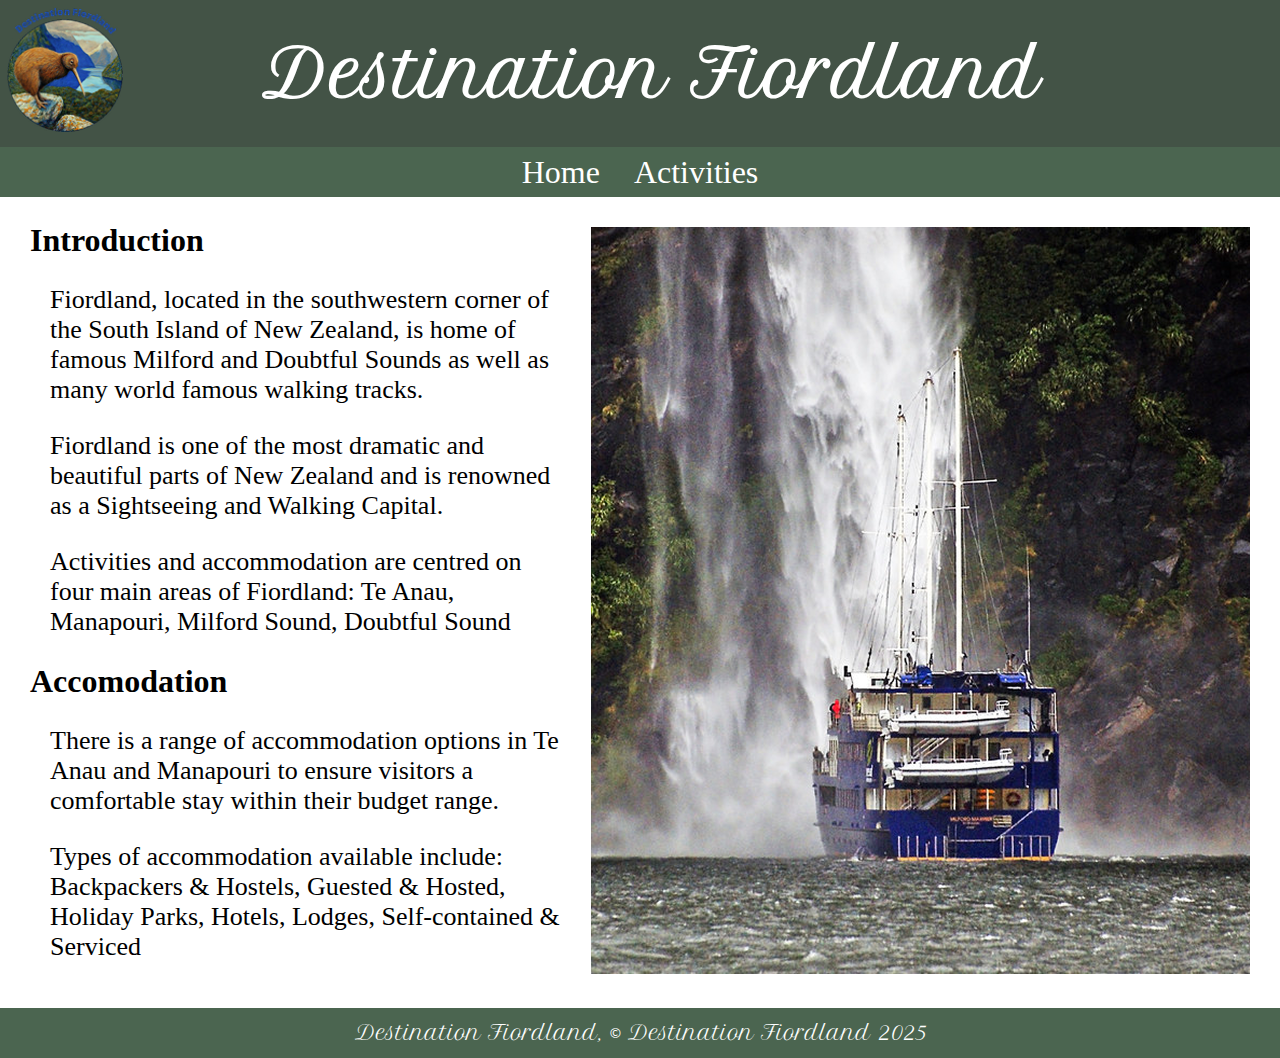
<file: index.html>
<!DOCTYPE html>
<html lang="en">
<head>
    <meta charset="UTF-8">
    <meta name="viewport" content="width=device-width, initial-scale=1.0">
    <link rel="stylesheet" href="styles.css">
    <title>Destination Fiordland</title>
</head>
<body class="index.html">
    <header>
        <img src="logo.png" alt="Logo of a Kiwi" class="logo">
        <h1>Destination Fiordland</h1>
    </header>
    
    <nav>
        <a href="index.html">Home</a>  <a href="activities.html">Activities</a>
    </nav>
    <div>
    <main>
        <h2>Introduction</h2>
        <p>Fiordland, located in the southwestern corner of the South Island of New Zealand, is home of famous Milford and Doubtful Sounds as well as many world famous walking tracks. </p>
        <p>Fiordland is one of the most dramatic and beautiful parts of New Zealand and is renowned as a Sightseeing and Walking Capital.</p>
        <p>Activities and accommodation are centred on four main areas of Fiordland: Te Anau, Manapouri, Milford Sound, Doubtful Sound</p>
            
        <h2>Accomodation</h2>
        <p> There is a range of accommodation options in Te Anau and Manapouri to ensure visitors a comfortable stay within their budget range.</p>
        <p>Types of accommodation available include: Backpackers & Hostels, Guested & Hosted, Holiday Parks, Hotels, Lodges, Self-contained & Serviced</p>
    </main>
        
    <aside><img src="boat.png" alt="Boat" class="Cover"></aside>
    </div>

    <footer>Destination Fiordland, © Destination Fiordland 2025</footer>
</body>
</html>
</file>
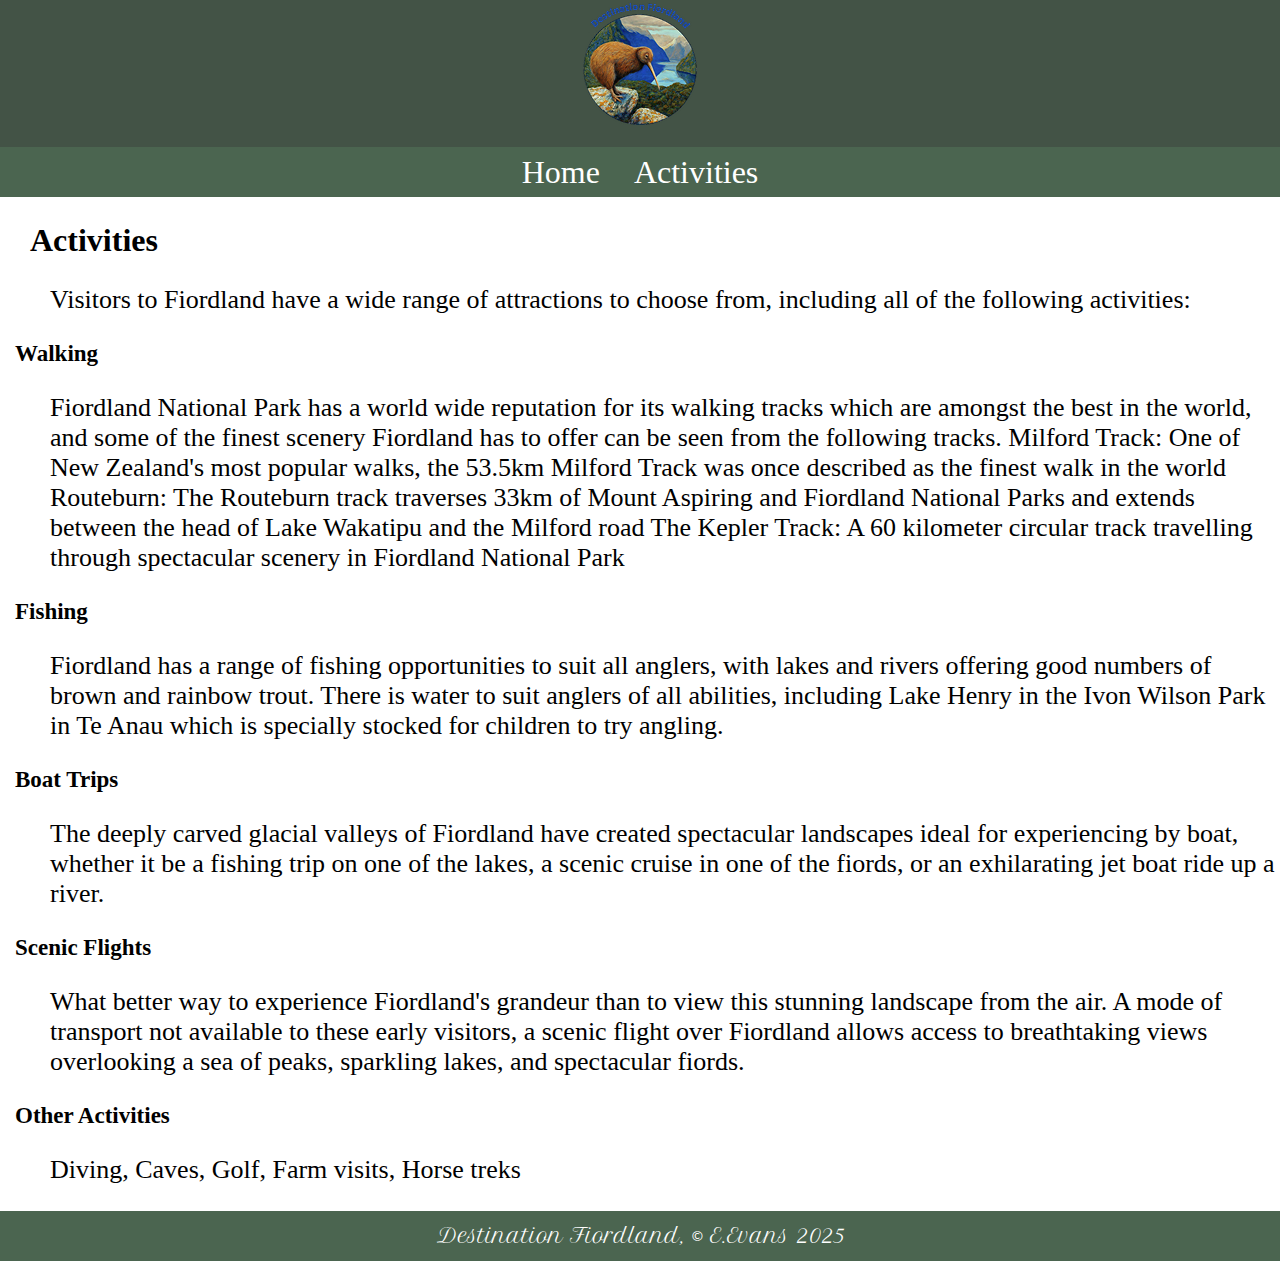
<file: activities.html>
<!DOCTYPE html>
<html lang="en">
<head>
    <meta charset="UTF-8">
    <meta name="viewport" content="width=device-width, initial-scale=1.0">
    <link rel="stylesheet" href="styles.css">
    <title>Destination Fiordland</title>
</head>
<body class="index.html">
    <header>
        <img src="logo.png" alt="Logo of a Kiwi" class="Logo">
        <h1>Destination Fiordland</h1>
    </header>
    
    <nav>
        <a href="index.html">Home</a>  <a href="activities.html">Activities</a>
    </nav>

    <main>
        <h2>Activities</h2>
        <p>Visitors to Fiordland have a wide range of attractions to choose from, including all of the following activities:</p>
        <h3>Walking</h3>
        <p>Fiordland National Park has a world wide reputation for its walking tracks which are amongst the best in the world, and some of the finest scenery Fiordland has to offer can be seen from the following tracks. 
        Milford Track: One of New Zealand's most popular walks, the 53.5km Milford Track was once described as the finest walk in the world
        Routeburn: The Routeburn track traverses 33km of Mount Aspiring and Fiordland National Parks and extends between the head of Lake Wakatipu and the Milford road
        The Kepler Track: A 60 kilometer circular track travelling through spectacular scenery in Fiordland National Park</p>
            
        <h3>Fishing</h3>
        <p>Fiordland has a range of fishing opportunities to suit all anglers, with lakes and rivers offering good numbers of brown and rainbow trout. There is water to suit anglers of all abilities, including Lake Henry in the Ivon Wilson Park in Te Anau which is specially stocked for children to try angling.</p>
            
        <h3>Boat Trips</h3>
        <p>The deeply carved glacial valleys of Fiordland have created spectacular landscapes ideal for experiencing by boat, whether it be a fishing trip on one of the lakes, a scenic cruise in one of the fiords, or an exhilarating jet boat ride up a river.</p>
            
        <h3>Scenic Flights</h3>
        <p>What better way to experience Fiordland's grandeur than to view this stunning landscape from the air. A mode of transport not available to these early visitors, a scenic flight over Fiordland allows access to breathtaking views overlooking a sea of peaks, sparkling lakes, and spectacular fiords.</p>
            
        <h3>Other Activities</h3>
        <p>Diving, Caves, Golf, Farm visits, Horse treks</p>
    </main>

    <footer>Destination Fiordland, © E.Evans 2025</footer>
</body>
</html>
</file>
<file: styles.css>
@import url('https://fonts.googleapis.com/css2?family=Petit+Formal+Script');

body {
    margin: 0;
    padding: 0;
}

.logo {
    float: left;
    margin-top: 5px;
    width: 120px;
    margin-left: 5px;
}

h1 {
    color: white;
    font-size: 64px;
    margin: 0;
    padding: 0;
    margin-right: 100px;
    font-family: 'Petit Formal Script';
}

header {
    background-color: #435346;
    height: 147px;
    line-height: 147px;
    text-align: center;
    vertical-align: center;
}

nav {
    background-color: #4B6550;
    text-align: center;
    height: 50px;
    vertical-align: center;
    line-height: 50px;
}

p {
    font-size: 26px;
    margin-left: 50px;
}  

aside {
    float: right;
    margin: 30px;
}

h2 {
    font-style: bold;
    font-size: 32px;
    margin: 15px;
    margin-left: 30px;
    margin-top: 25px;
}

footer {
    background-color: #4B6550;
    color: white;
    text-align: center;
    height: 50px;
    font-size: 20px;
    line-height: 50px;
    font-family: 'Petit Formal Script';
}

a {
    font-size: 32px;
    text-decoration: none;
    color: white;
    margin-right: 15px;
    margin-left: 15px;
    text-align: auto;
}

h3 {
    font-size: 23px;
    font-style: bold;
    margin: 15px;
}

div {
    display: flex;
}
</file>
